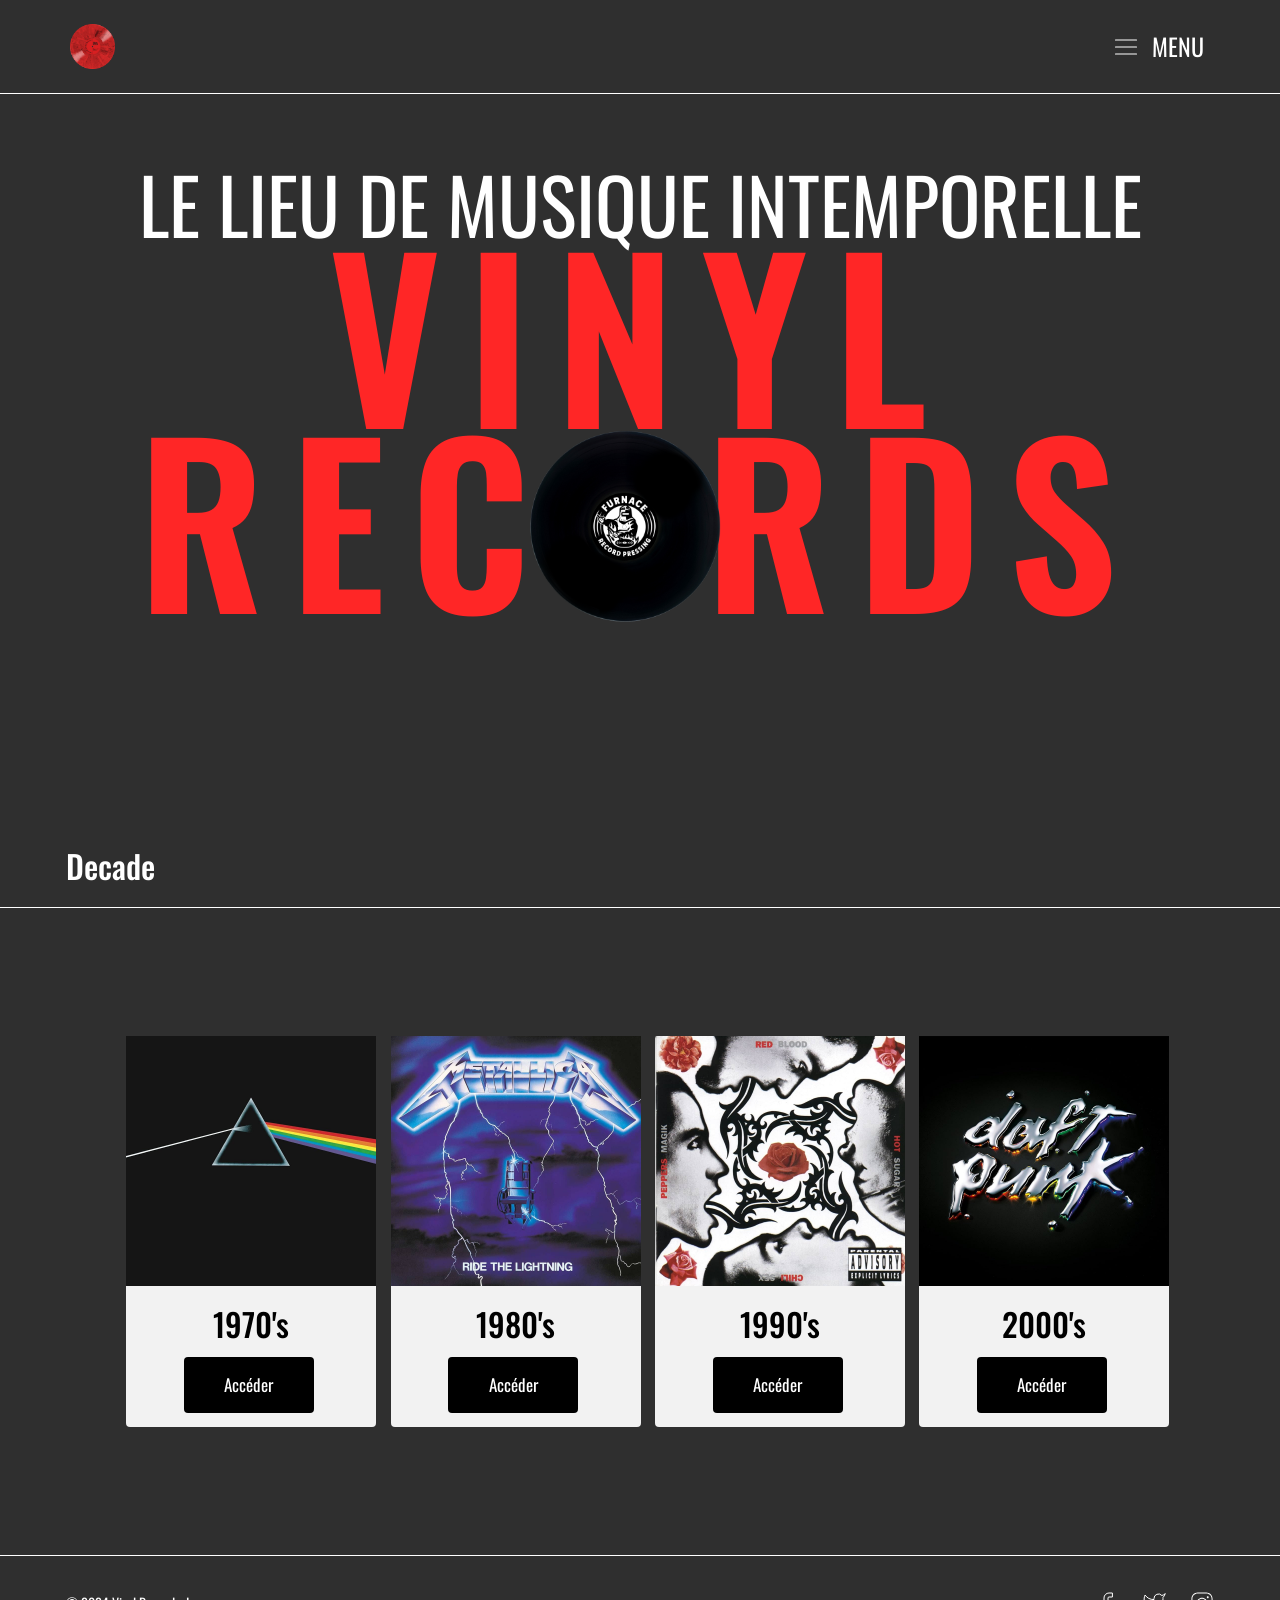
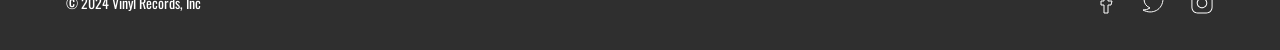
<file: index.html>
<!DOCTYPE html>
<html lang="fr">

<head>
    <meta charset="UTF-8">
    <meta name="viewport" content="width=device-width, initial-scale=1.0">
    <title>Vinyl Records</title>
    <link rel="icon" type="image/x-icon" href="/images/favicon.ico">
    <link rel="stylesheet" href="https://maxcdn.bootstrapcdn.com/bootstrap/3.4.1/css/bootstrap.min.css">
    <script src="https://ajax.googleapis.com/ajax/libs/jquery/3.7.1/jquery.min.js"></script>
    <script src="https://maxcdn.bootstrapcdn.com/bootstrap/3.4.1/js/bootstrap.min.js"></script>
    <link rel="preconnect" href="https://fonts.googleapis.com">
    <link rel="preconnect" href="https://fonts.gstatic.com" crossorigin>
    <link href="https://fonts.googleapis.com/css2?family=Oswald:wght@200..700&family=Roboto&display=swap"
        rel="stylesheet">
    <link rel="stylesheet" href="/styles/index-style.css">
</head>

<body>
    <header>
        <a href="index.html"><img class="home" src="/images/only_vinyl.png" alt="vinyle"></a>
        <button class="menu"><img src="/images/menu (2).svg" alt="menu hamburger">
            <div>MENU</div>
        </button>
    </header>
    <nav class="categorie">
        <button>Rock</button>
        <button>Jazz</button>
        <button>Country</button>
        <button>Electro</button>
    </nav>
    <main>
        <div class="lieu">LE LIEU DE MUSIQUE INTEMPORELLE</div>
        <div class="vinyl">VINYL</div>
        <div class="records">RECORDS<img class="vinyldeco" src="/images/vinyleblack.png" alt="vinyle"></div>
    </main>
    <section>
        <h2>Decade</h2>
        <div class="selection">
            <div class="row ">
                <div class="col-sm-2">
                    <div class="decade">
                        <img class="img_d" src="/images/album_année70.jpg" alt="vinyle 70's">
                        <h3>1970's</h3>
                        <form action="/php/index.php" method="post">
                            <input type="hidden" name="liste" value="70">
                            <button class="acc"><span>Accéder</span></button>
                        </form>
                    </div>
                </div>
                <div class="col-sm-2">
                    <div class="decade">
                        <img class="img_d" src="/images/vinyle80.jpg" alt="vinyle 80's">
                        <h3>1980's</h3>
                        <form action="/php/index.php" method="post">
                            <input type="hidden" name="liste" value="80">
                            <button class="acc"><span>Accéder</span></button>
                        </form>
                    </div>
                </div>
                <div class="col-sm-2">
                    <div class="decade">
                        <img class="img_d" src="/images/vinyle90.jpg" alt="vinyle 90's">
                        <h3>1990's</h3>
                        <form action="/php/index.php" method="post">
                            <input type="hidden" name="liste" value="90">
                            <button class="acc"><span>Accéder</span></button>
                        </form>
                    </div>
                </div>
                <div class="col-sm-2">
                    <div class="decade">
                        <img class="img_d" src="/images/vinyle20.jpg" alt="vinyle 2000's">
                        <h3>2000's</h3>
                        <form action="/php/index.php" method="post">
                            <input type="hidden" name="liste" value="20">
                            <button class="acc"><span>Accéder</span></button>
                        </form>
                    </div>
                </div>
            </div>
        </div>
    </section>
    <footer>
        <div class="credit">© 2024 Vinyl Records, Inc</div>
        <div class="reseau">
            <a href="#"><img src="/images/facebook (1).svg" alt=""></a>
            <a href="#"><img src="/images/twitter (1).svg" alt=""></a>
            <a href="#"><img src="/images/icons8-instagram-24.svg" alt=""></a>
        </div>
    </footer>
</body>
<script src="/scripts/index-js.js"></script>

</html>
</file>
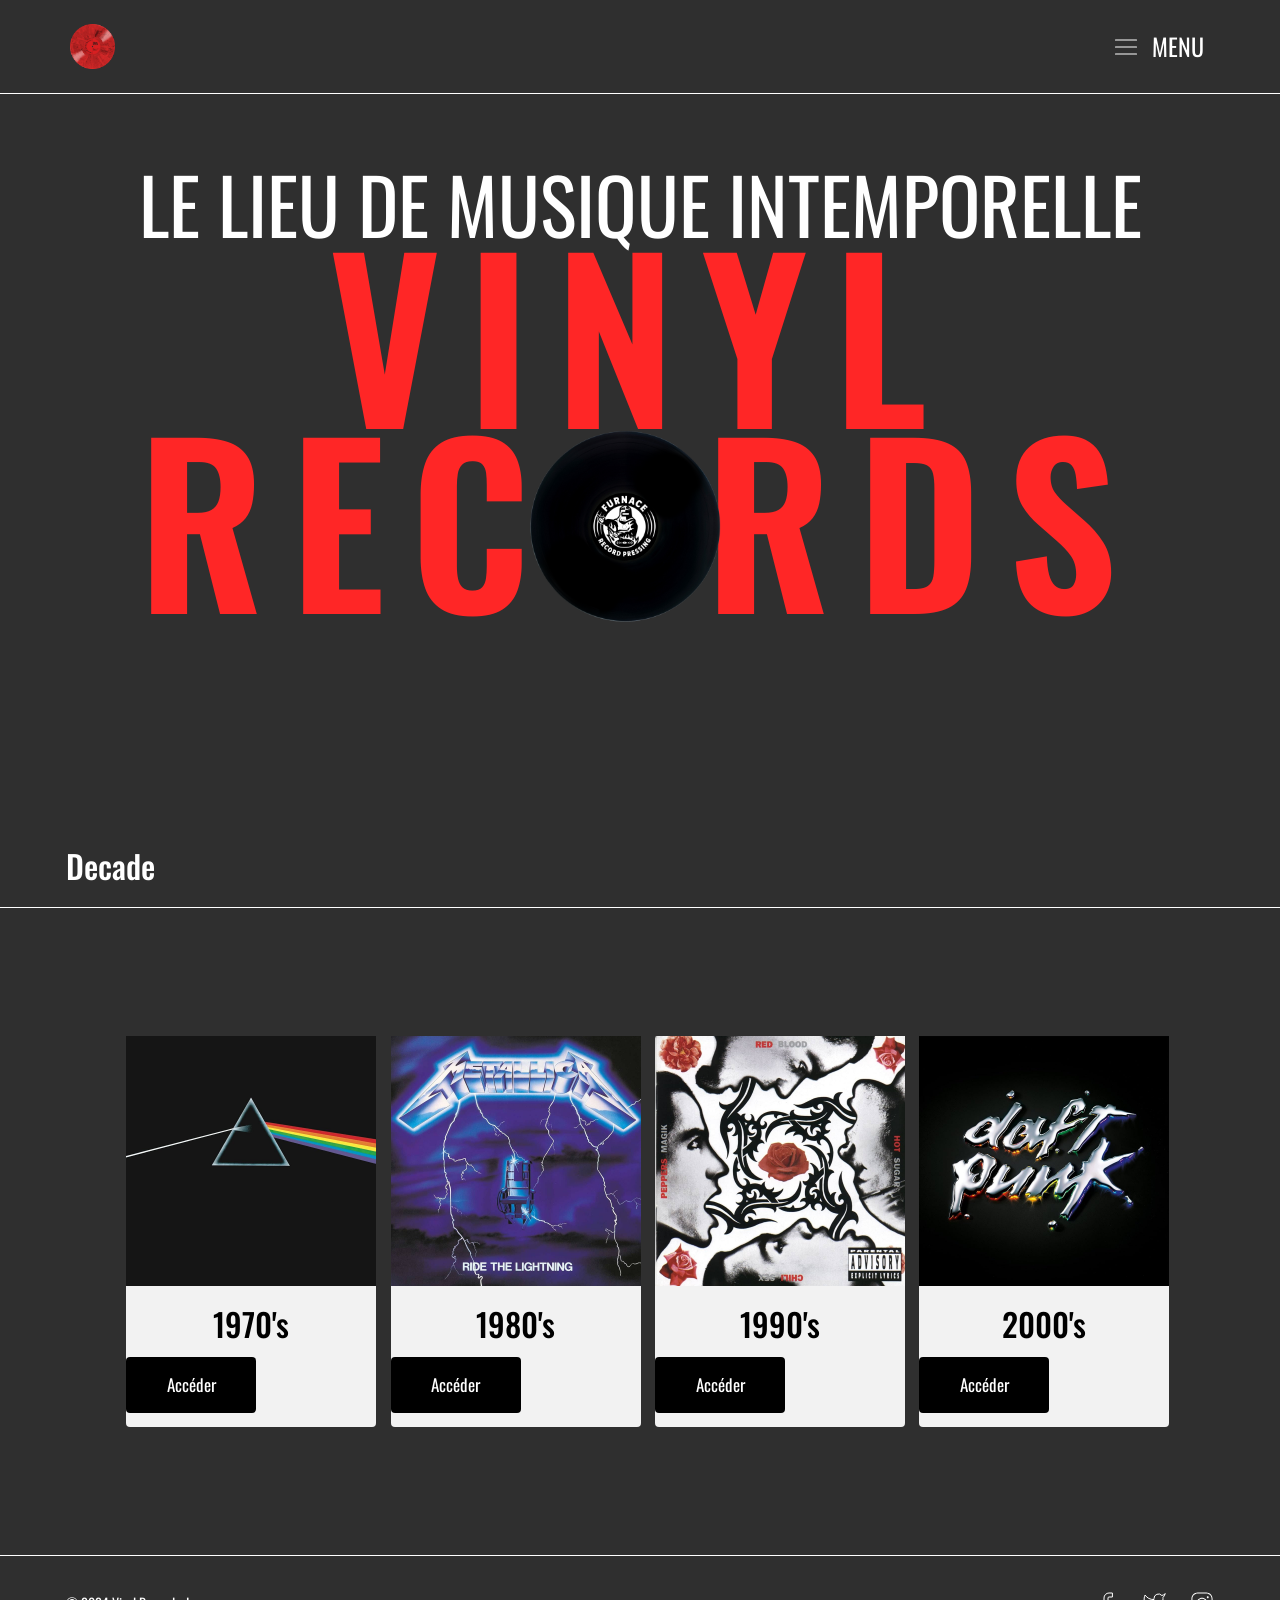
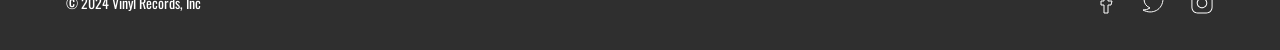
<file: images/index.html>
<!DOCTYPE html>
<html lang="fr">

<head>
    <meta charset="UTF-8">
    <meta name="viewport" content="width=device-width, initial-scale=1.0">
    <title></title>
    <link rel="stylesheet" href="https://maxcdn.bootstrapcdn.com/bootstrap/3.4.1/css/bootstrap.min.css">
    <script src="https://ajax.googleapis.com/ajax/libs/jquery/3.7.1/jquery.min.js"></script>
    <script src="https://maxcdn.bootstrapcdn.com/bootstrap/3.4.1/js/bootstrap.min.js"></script>
    <link rel="preconnect" href="https://fonts.googleapis.com">
    <link rel="preconnect" href="https://fonts.gstatic.com" crossorigin>
    <link href="https://fonts.googleapis.com/css2?family=Oswald:wght@200..700&family=Roboto&display=swap"
        rel="stylesheet">
    <link rel="stylesheet" href="/styles/index-style.css">
</head>

<body>
    <header><a href="index.html"><img class="home" src="/images/only_vinyl.png" alt="vinyle"></a><button
            class="menu"><img src="/images/menu (2).svg" alt="menu hamburger">
            <div>MENU</div>
        </button></header>
    <nav class="categorie">
        <button>Rock</button>
        <button>Jazz</button>
        <button>Country</button>
        <button>Electro</button>
    </nav>
    <main>
        <div class="lieu">LE LIEU DE MUSIQUE INTEMPORELLE</div>
        <div class="vinyl">VINYL</div>
        <div class="records">RECORDS<img class="vinyldeco" src="/images/vinyleblack.png" alt="vinyle">
        </div>
    </main>
    <section>
        <h2>Decade</h2>
        <div class="selection">
            <div class="row ">
                <div class="col-sm-2">
                    <div class="decade"><img class="img_d" src="/images/album_année70.jpg" alt="vinyle 50's">
                        <h3>1970's</h3>
                        <button class="acc">
                            <span>Accéder</span>
                        </button>
                    </div>
                </div>
                <div class="col-sm-2">
                    <div class="decade"><img class="img_d" src="/images/vinyle80.jpg" alt="vinyle 50's">
                        <h3>1980's</h3>
                        <button class="acc">
                            <span>Accéder</span>
                        </button>
                    </div>
                </div>
                <div class="col-sm-2">
                    <div class="decade"><img class="img_d" src="/images/vinyle90.jpg" alt="vinyle 50's">
                        <h3>1990's</h3>
                        <button class="acc">
                            <span>Accéder</span>
                        </button>
                    </div>
                </div>
                <div class="col-sm-2">
                    <div class="decade"><img class="img_d" src="/images/vinyle20.jpg" alt="vinyle 50's">
                        <h3>2000's</h3>
                        <button class="acc">
                            <span>Accéder</span>
                        </button>
                    </div>
                </div>
            </div>
        </div>

    </section>
    <footer>
        <div class="credit">© 2024 Vinyl Records, Inc</div>
        <div class="reseau"><a href="*"><img src="/images/facebook (1).svg" alt=""></a><a href="*"><img
                    src="/images/twitter (1).svg" alt=""></a><a href="*"><img src="/images/icons8-instagram-24.svg"
                    alt=""></a></div>
    </footer>
</body>
<script src="/scripts/index-js.js"></script>

</html>
</file>
<file: styles/index-style.css>
body {
    background-color: #2f2f2f;
    color: white;
    font-family: "Oswald", sans-serif;
    font-optical-sizing: auto;
    font-weight: <200>;
    font-style: normal;
    overflow-x: hidden;
}

/***En-tête***/

button {
    border: none;
    background: none;
}

header {
    border-bottom: 1px solid white;
    padding: 24px;
    font-size: x-large;
    display: flex;
    align-items: center;
}

.menu {
    display: flex;
    align-items: center;
    gap: 12px;
    margin-left: auto;
    margin-right: 46px;
}

.home {
    width: 45px;
    margin-left: 46px;
}

.categorie {
    display: flex;
    justify-content: center;
    flex-direction: column;
    gap: 14px;
    font-size: 4.5rem;
    font-weight: 700;
    width: 500px;
    height: 350px;
    position: absolute;
    right: -100%;
    background-color: #333;
    color: white;
    transition: right 0.5s ease-out;
    border-radius: 14px;
    box-shadow: 1px 3px 4px rgba(0, 0, 0, 0.26);
    z-index: 1;
}

.categorie>* {
    opacity: 50%;
}

.categorie>*:hover {
    opacity: 100%;
    transition: 0.4s ease;
}

.ouvrir {
    right: 2%;
    top: 10%;
}


/***Page d'acceuil***/

main {
    margin: auto;
    margin-top: 10vh;
    text-align: center;
    animation: fadeInUp 1s ease-out;
}

@keyframes fadeInUp {
    0% {
        opacity: 0;
        transform: translateY(20px);
    }

    100% {
        opacity: 1;
        transform: translateY(0);
    }
}

.lieu {
    font-size: 6vw;
    line-height: 0.5;
}

.vinyl {
    font-size: 17vw;
    line-height: 1;
    letter-spacing: 2.5rem;
    font-weight: 600;
    color: #ff2626;
}

.records {
    font-size: 17vw;
    line-height: 0.7;
    letter-spacing: 2.5rem;
    font-weight: 600;
    color: #ff2626;
    position: relative;
}

.vinyldeco {
    position: absolute;
    width: 16.8vw;
    top: -13%;
    left: 40.5%;

    animation: spin 4s linear infinite;
}

@keyframes spin {
    0% {
        transform: rotate(0deg);
    }

    100% {
        transform: rotate(360deg);
    }
}

/***Catégorie "Décénie"***/

h2 {
    font-size: xx-large;
    padding-bottom: 24px;
    margin-top: 20%;
    padding-left: 66px;
    border-bottom: 1px solid white;
}

.selection {
    margin-top: 10%;
    text-align: center;
}

.selection .row {
    display: flex;
    justify-content: center;
}

.decade {
    background-color: #f2f2f2;
    width: 250px;
    display: flex;
    flex-direction: column;
    border-radius: 4px;
    transition: transform 0.5s ease, background-color 0.5s ease;
}

.decade:hover {
    transform: scale(1.2);
    transition: transform 0.5s ease;
}

.selection .col-sm-2 {
    margin-right: 46px;
}

.selection .row .col-sm-2:nth-child(5n) {
    margin-right: 0;
}

.img_d {
    width: 250px;
}

h3 {
    color: black;
    font-size: xx-large;
    text-align: center;
}

.acc {
    display: inline-block;
    border-radius: 4px;
    background-color: black;
    border: none;
    color: #FFFFFF;
    text-align: center;
    font-size: 17px;
    padding: 16px;
    width: 130px;
    transition: all 0.5s;
    cursor: pointer;
    margin: 5px 5px 14px 0px;
}

.acc span {
    cursor: pointer;
    display: inline-block;
    position: relative;
    transition: 0.5s;
}

.acc span:after {
    content: '»';
    position: absolute;
    opacity: 0;
    top: 0;
    right: -15px;
    transition: 0.5s;
}

.acc:hover span {
    padding-right: 15px;
}

.acc:hover span:after {
    opacity: 1;
    right: 0;
}

/***Bas de page***/

footer {
    display: flex;
    align-items: center;
    border-top: 1px solid white;
    margin-top: 10%;
    padding-top: 35px;
    padding-left: 66px;
    padding-bottom: 35px;
}

.credit {
    margin-right: auto;
}

.reseau {
    display: flex;
    align-items: center;
    gap: 24px;
    margin-right: 66px;
}
</file>
